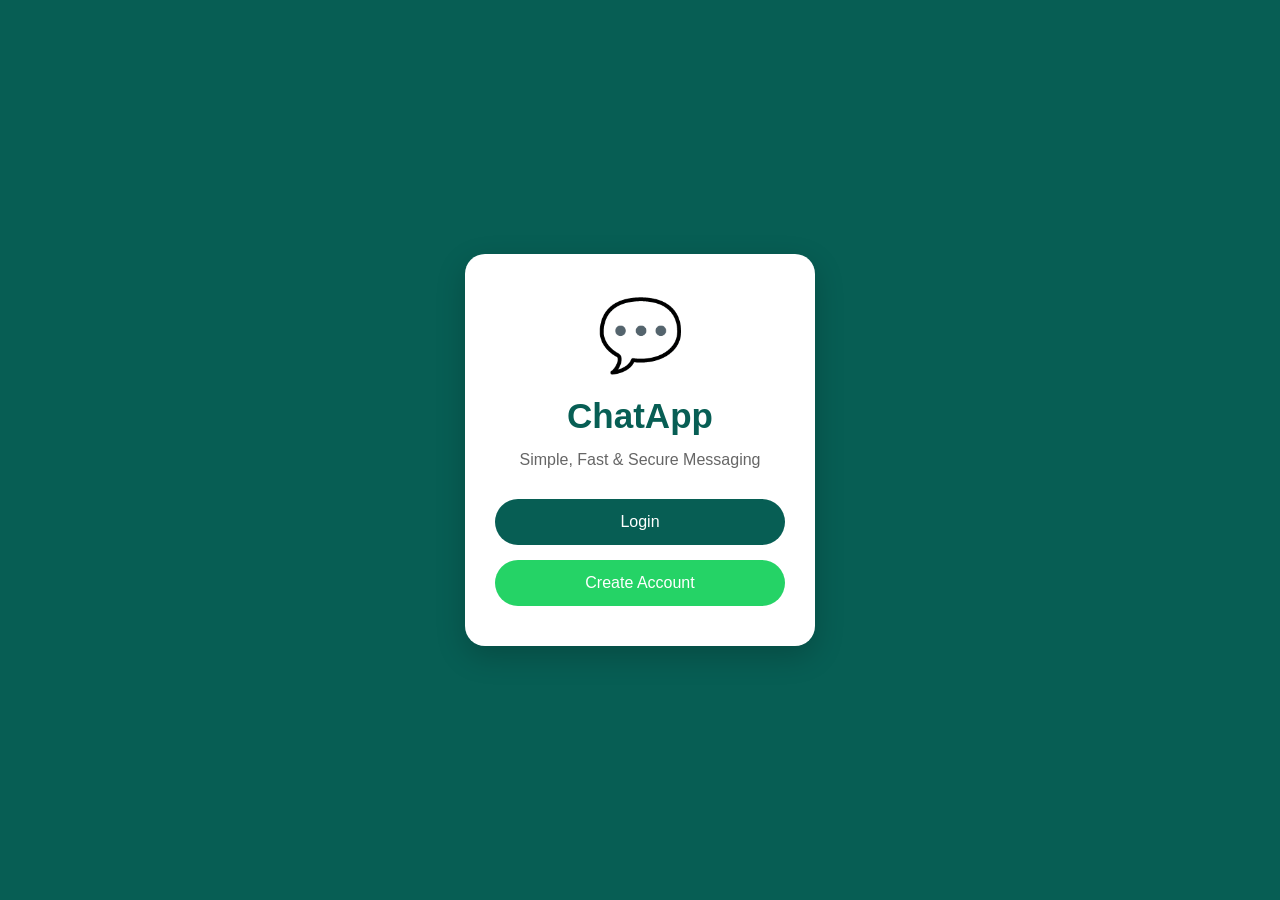
<file: index.html>
<!DOCTYPE html>
<html lang="en">

<head>

<meta charset="UTF-8">
<meta name="viewport" content="width=device-width, initial-scale=1.0">

<title>ChatApp</title>

<link rel="stylesheet" href="css/style.css">

</head>


<body>


<div class="container">


<div class="logo">

💬

</div>


<h1>
ChatApp
</h1>


<p>
Simple, Fast & Secure Messaging
</p>



<div class="buttons">


<a href="login.html">
<button class="login">
Login
</button>
</a>



<a href="signup.html">

<button class="signup">
Create Account
</button>

</a>


</div>



</div>



</body>

</html>
</file>
<file: css/style.css>
*{

margin:0;
padding:0;
box-sizing:border-box;
font-family:Arial, sans-serif;

}



body{

height:100vh;
display:flex;
justify-content:center;
align-items:center;
background:#075e54;

}



.container{

background:white;
width:350px;
padding:40px 30px;
border-radius:20px;
text-align:center;
box-shadow:0 10px 30px rgba(0,0,0,0.2);

}



.logo{

font-size:70px;
margin-bottom:20px;

}



h1{

font-size:35px;
color:#075e54;

}



p{

color:#666;
margin:15px 0 30px;

}



button{

width:100%;
padding:14px;
border:none;
border-radius:30px;
font-size:16px;
cursor:pointer;

}



.login{

background:#075e54;
color:white;

}



.signup{

background:#25D366;
color:white;
margin-top:15px;

}



a{

text-decoration:none;

}
</file>
